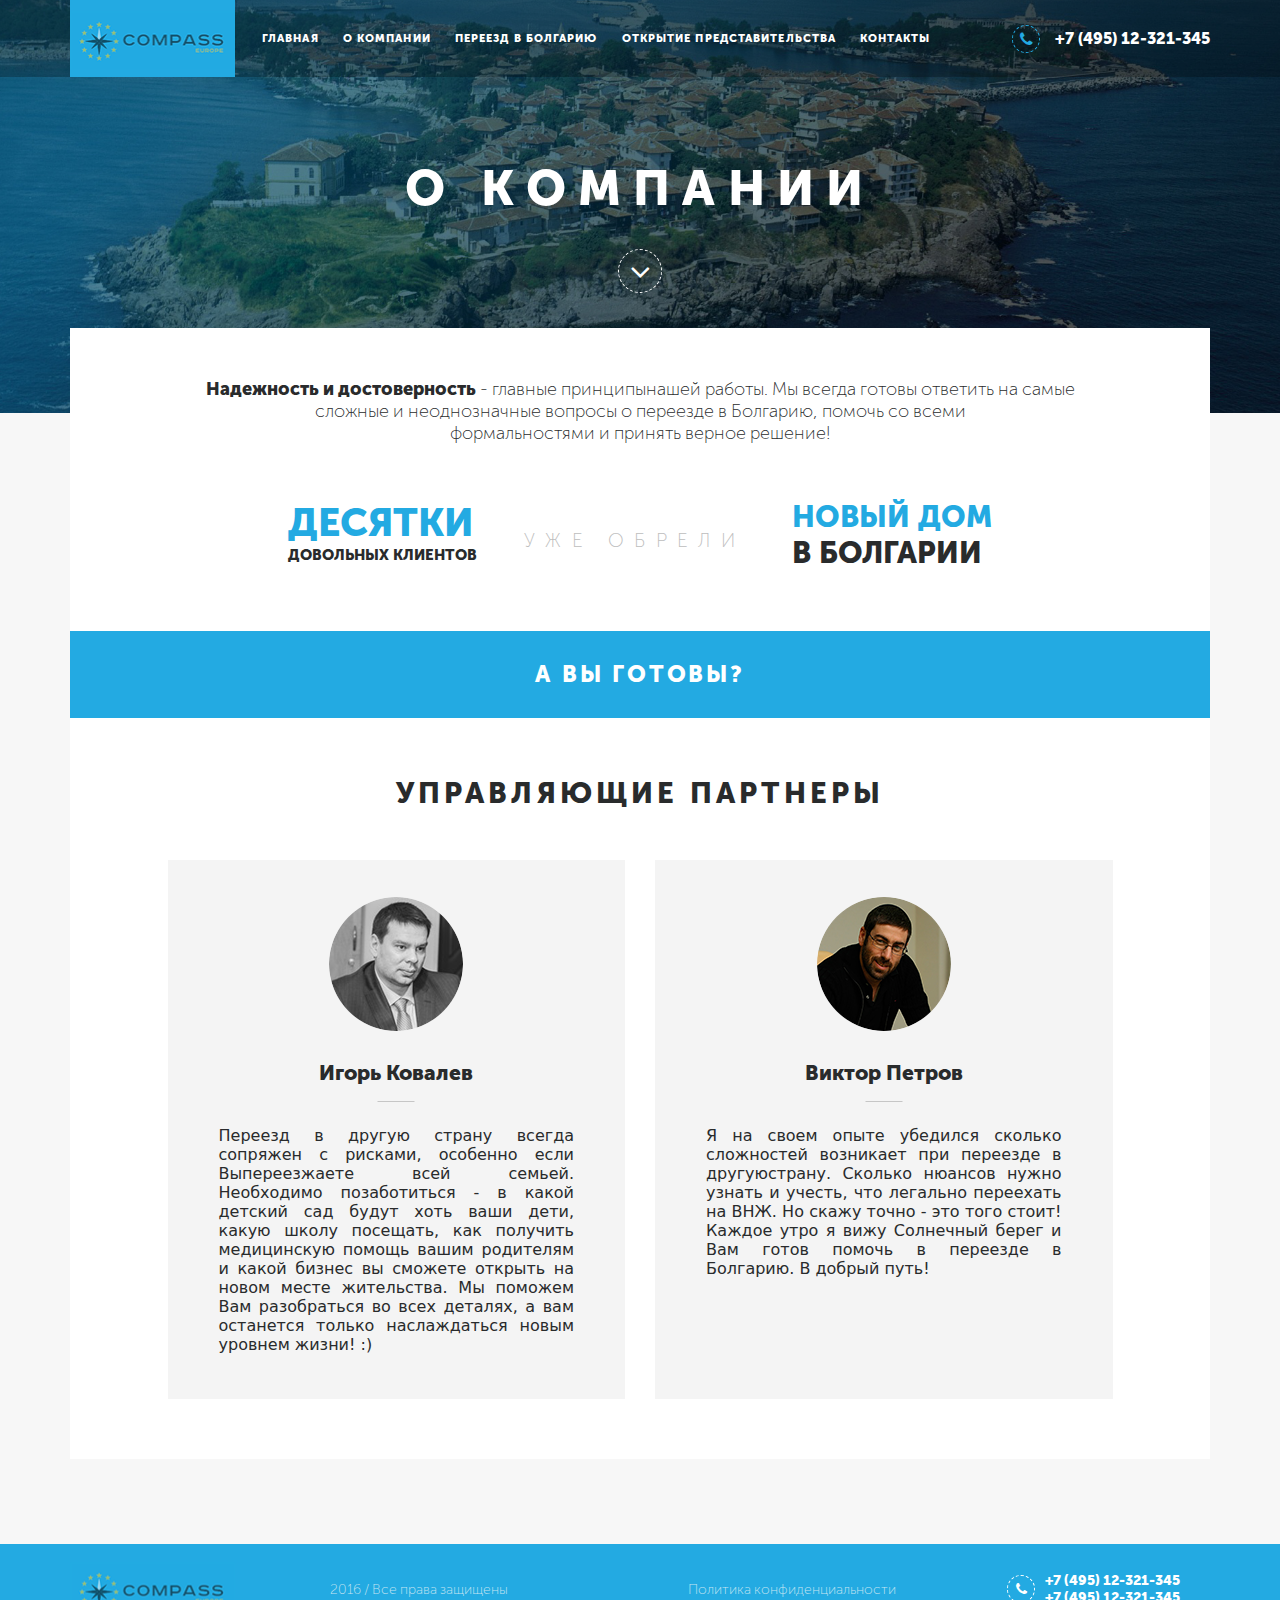
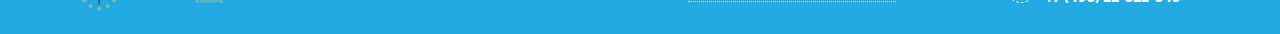
<file: pages/about.html>
<!DOCTYPE html>
<html lang="ru">
  <head>
    <meta charset="UTF-8">
    <meta http-equiv="Content-Type" content="IE=edge">
    <meta name="viewport" content="initial-scale=1.0">
    <!-- Libs-->
    <link rel="stylesheet" href="../libs/font-awesome.min.css">
    <link rel="stylesheet" href="../libs/arcticmodal/arcticmodal.css">
    <link rel="stylesheet" href="../libs/slickjs/slick.css">
    <link rel="stylesheet" href="../libs/slickjs/slick-theme.css">
    <link rel="stylesheet" href="../libs/bootstrap.css">
    <!-- User styles-->
    <link rel="stylesheet" href="../css/main.css">
    <title>Bulgar</title>
  </head>
  <body>
    <header class="header about-header">
      <div class="header-top">
        <div class="container">
          <div class="row align-items-center justify-content-between">
            <div class="col-4 col-md-3 col-lg-2"><a class="logo" href="../index.html"><img class="logo__img" src="../images/logo.png" alt="compass"></a></div>
            <div class="d-none d-xl-block col-xl-8">
              <nav class="nav">
                <ul class="menu row">
                  <li class="menu__item"><a class="menu__link" href="../index.html">Главная</a></li>
                  <li class="menu__item"><a class="menu__link" href="about.html">О компании</a></li>
                  <li class="menu__item"><a class="menu__link" href="move.html">Переезд в Болгарию</a></li>
                  <li class="menu__item"><a class="menu__link" href="#">Открытие представительства</a></li>
                  <li class="menu__item"><a class="menu__link" href="contacts.html">Контакты</a></li>
                </ul>
              </nav>
            </div>
            <div class="d-none d-sm-block col-sm-6 ml-sm-auto col-xl-2">
              <div class="header-contacts">
                <div class="header-contacts__icon contacts__icon"><i class="fa fa-phone" aria-hidden="true"></i></div><a class="header-contacts__tel" href="tel: 749512321345">+7 (495) 12-321-345</a><a class="header-contacts__tel" href="tel: 749512321345">+7 (495) 12-321-345</a>
              </div>
            </div>
            <div class="col-2 col-sm-1 d-xl-none align-content-end"><i class="fa fa-bars burger" aria-hidden="true"></i></div>
          </div>
        </div>
      </div>
      <div class="header-bottom about-header-bottom">
        <div class="container">
          <div class="row flex-column">
            <div class="col-12 col-sm-12">
              <h1 class="about-header__title header__title">О компании</h1>
              <div class="header__arrow"><a class="header__arrow-link" href="#"><i class="fa fa-angle-down" aria-hidden="true"></i></a></div>
            </div>
          </div>
        </div>
      </div>
    </header>
    <section class="partners content">
      <div class="container">
        <div class="partners-container content-container">
          <div class="row">
            <div class="col-12">
              <p class="partners__text">
                <span class="partners__text_bold">Надежность и достоверность</span> - главные принципынашей работы. Мы всегда готовы ответить на самые<span class="line-break">сложные и неоднозначные вопросы о переезде в Болгарию, помочь со всеми</span><span class="line-break">формальностями и принять верное решение!</span></p>
            </div>
          </div>
          <div class="row justify-content-center">
            <div class="col-12 col-sm-12 col-lg-8 align-self-center">
              <div class="banner">
                <div class="banner__left"><span class="banner__left_top">Десятки</span><span class="banner__left_bottom">довольных клиентов</span></div>
                <div class="banner__center">Уже обрели</div>
                <div class="banner__right"><span class="banner__right_top">Новый дом</span><span class="banner__right_bottom">в болгарии</span></div>
              </div>
            </div>
          </div>
        </div>
      </div>
      <div class="container partners-fluid">
        <div class="partners-container">
          <div class="row">
            <div class="col-12">
              <div class="partners__question">А вы готовы?</div>
            </div>
          </div>
        </div>
      </div>
      <div class="container">
        <div class="partners-container">
          <div class="row">
            <div class="col">
              <h2 class="title partners__title">Управляющие партнеры</h2>
            </div>
          </div>
          <div class="row">
            <div class="col-12 col-md-6 col-lg-5 ml-lg-auto">
              <div class="partners-list__item"><img class="partners-list__img" src="../images/igor.png">
                <h3 class="partners-list__name">Игорь Ковалев</h3>
                <p class="partners-list__desc">
                  Переезд в другую страну всегда сопряжен с рисками, особенно если Выпереезжаете всей семьей. Необходимо позаботиться - в какой детский сад будут
                  хоть ваши дети, какую школу посещать, как получить медицинскую помощь вашим родителям и
                  какой бизнес вы сможете открыть на новом месте жительства. Мы поможем Вам разобраться во
                  всех деталях, а вам останется только наслаждаться новым уровнем жизни! :)
                </p>
              </div>
            </div>
            <div class="col-12 mt-3 col-md-6 mt-md-0 col-lg-5 mr-lg-auto">
              <div class="partners-list__item"><img class="partners-list__img" src="../images/victor.png">
                <h3 class="partners-list__name">Виктор Петров</h3>
                <p class="partners-list__desc">
                  Я на своем опыте убедился сколько сложностей возникает при переезде в другуюстрану. Сколько нюансов нужно узнать и учесть, что легально переехать на ВНЖ. Но скажу точно
                  - это того стоит! Каждое утро я вижу Солнечный берег и Вам готов помочь в переезде в Болгарию.
                  В добрый путь!
                </p>
              </div>
            </div>
          </div>
        </div>
      </div>
    </section>
    <!--include ../_template/modules/feedback-->
    <footer class="footer">
      <div class="container">
        <div class="row align-items-center justify-content-between">
          <div class="col-6 col-sm-3 col-lg-2"><a class="logo" href="./index.html"><img class="logo__img" src="../images/logo.png" alt="compass"></a></div>
          <div class="col-6 col-md-4 col-lg-3">
            <div class="copyright">2016 / Все права защищены</div>
          </div>
          <div class="d-none d-md-block col-md-4 col-lg-3"><a class="footer__link" href="#">Политика конфиденциальности</a></div>
          <div class="d-none d-xl-block col-xl-2">
            <div class="contacts footer-contacts">
              <div class="contacts__icon footer-contacts__icon"><i class="fa fa-phone" aria-hidden="true"></i></div><a class="contacts__tel footer-contacts__tel" href="tel: 749512321345">+7 (495) 12-321-345</a><a class="contacts__tel footer-contacts__tel" href="tel: 749512321345">+7 (495) 12-321-345</a>
            </div>
          </div>
        </div>
      </div>
    </footer>
    <div class="popup">
      <div class="box-popup" id="popup">
        <div class="box-popup__close arcticmodal-close"><i class="fa fa-times popup__close" aria-hidden="true"></i></div>
        <h2 class="title title_white popup__title">Обратный звонок</h2>
        <div class="row justify-content-center">
          <div class="col-sm-10 col-md-10">
            <form class="form" id="form-callback">
              <input class="form__input popup__input" type="text" name="name" placeholder="Имя" required>
              <input class="form__input popup__input" type="tel" name="tel" placeholder="Телефон" required>
              <input class="btn form__btn popup__btn" type="submit" value="Заказать звонок" required>
            </form>
          </div>
        </div>
      </div>
      <div class="box-popup" id="feedback-popup">
        <div class="box-popup__close arcticmodal-close"><i class="fa fa-times popup__close" aria-hidden="true"></i></div>
        <h2 class="title title_white popup__title">Спасибо за обращение</h2>
        <div class="popup__text">В течении 30 минут наш консультант свяжется с вами и ответит на все интересующие вас вопросы!</div>
      </div>
      <div class="box-popup" id="callback-popup">
        <div class="box-popup__close arcticmodal-close"><i class="fa fa-times popup__close" aria-hidden="true"></i></div>
        <h2 class="title title_white popup__title">Спасибо за обращение</h2>
        <div class="popup__text">В течении 30 минут наш консультант свяжется с вами и ответит на все интересующие вас вопросы!</div>
      </div>
    </div>
    <!-- Libs-->
    <script src="../libs/jquery-3.2.1.min.js"></script>
    <script src="../libs/arcticmodal/arcticmodal.js"></script>
    <script src="../libs/slickjs/slick.min.js"></script>
    <!-- User js-->
    <script src="../js/modal.js"></script>
    <script src="../js/slider.js"></script>
    <script src="../js/ajax.js"></script>
  </body>
</html>
</file>
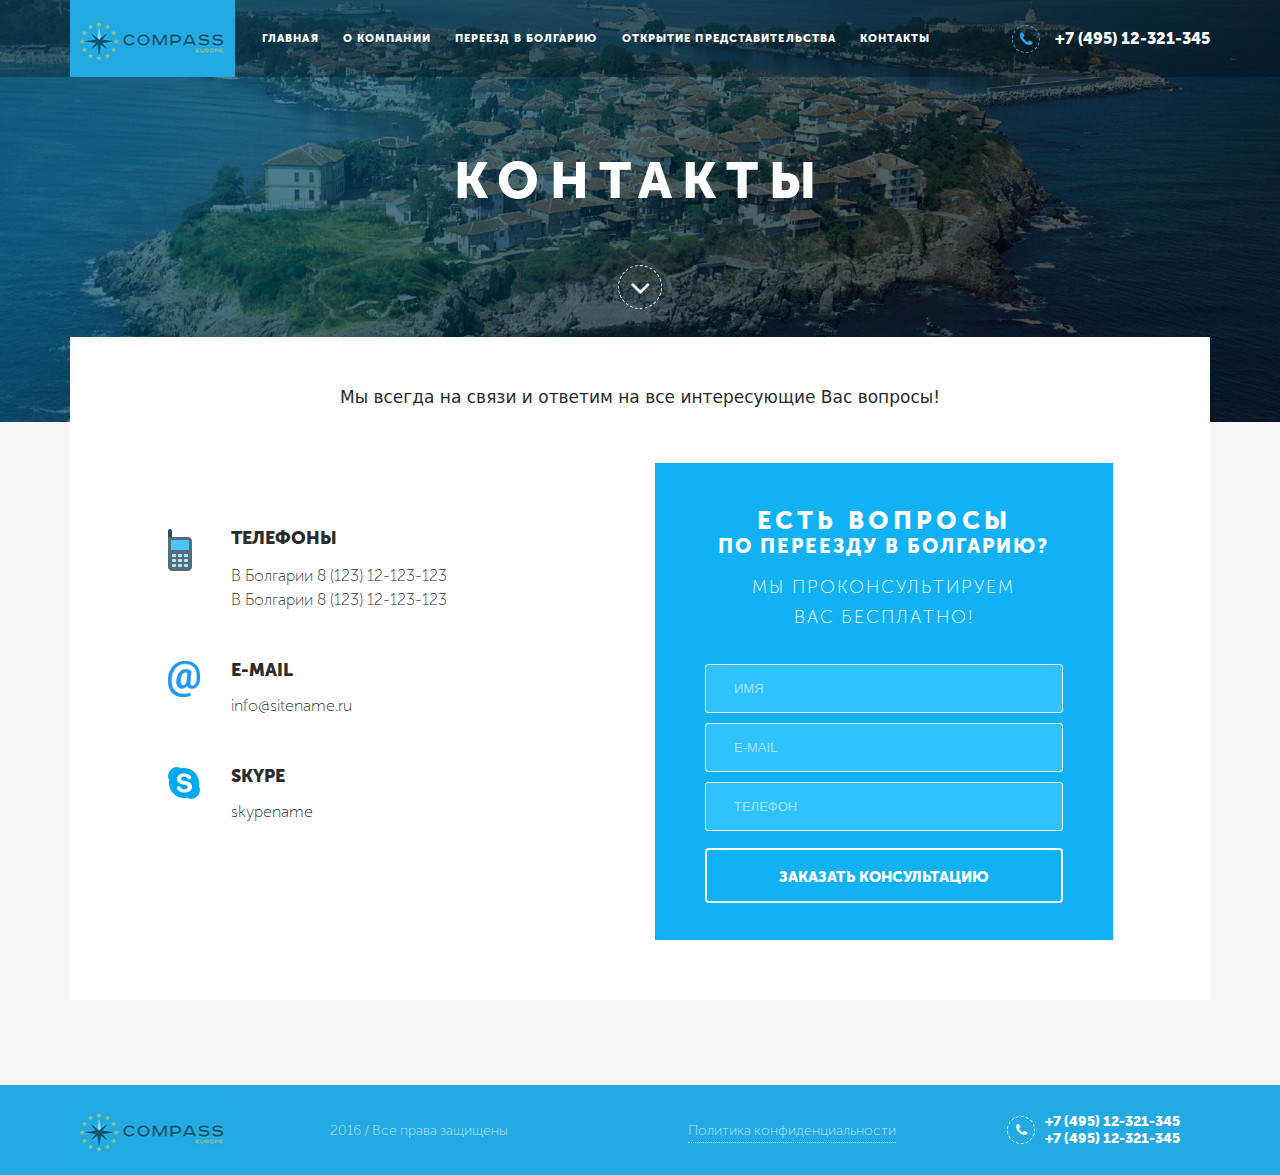
<file: pages/contacts.html>
<!DOCTYPE html>
<html lang="ru">
  <head>
    <meta charset="UTF-8">
    <meta http-equiv="Content-Type" content="IE=edge">
    <meta name="viewport" content="initial-scale=1.0">
    <!-- Libs-->
    <link rel="stylesheet" href="../libs/font-awesome.min.css">
    <link rel="stylesheet" href="../libs/arcticmodal/arcticmodal.css">
    <link rel="stylesheet" href="../libs/slickjs/slick.css">
    <link rel="stylesheet" href="../libs/slickjs/slick-theme.css">
    <link rel="stylesheet" href="../libs/bootstrap.css">
    <!-- User styles-->
    <link rel="stylesheet" href="../css/main.css">
    <title>Bulgar</title>
  </head>
  <body>
    <header class="header contacts-header">
      <div class="header-top">
        <div class="container">
          <div class="row align-items-center justify-content-between">
            <div class="col-4 col-md-3 col-lg-2"><a class="logo" href="../index.html"><img class="logo__img" src="../images/logo.png" alt="compass"></a></div>
            <div class="d-none d-xl-block col-xl-8">
              <nav class="nav">
                <ul class="menu row">
                  <li class="menu__item"><a class="menu__link" href="../index.html">Главная</a></li>
                  <li class="menu__item"><a class="menu__link" href="about.html">О компании</a></li>
                  <li class="menu__item"><a class="menu__link" href="move.html">Переезд в Болгарию</a></li>
                  <li class="menu__item"><a class="menu__link" href="#">Открытие представительства</a></li>
                  <li class="menu__item"><a class="menu__link" href="contacts.html">Контакты</a></li>
                </ul>
              </nav>
            </div>
            <div class="d-none d-sm-block col-sm-6 ml-sm-auto col-xl-2">
              <div class="header-contacts">
                <div class="header-contacts__icon contacts__icon"><i class="fa fa-phone" aria-hidden="true"></i></div><a class="header-contacts__tel" href="tel: 749512321345">+7 (495) 12-321-345</a><a class="header-contacts__tel" href="tel: 749512321345">+7 (495) 12-321-345</a>
              </div>
            </div>
            <div class="col-2 col-sm-1 d-xl-none align-content-end"><i class="fa fa-bars burger" aria-hidden="true"></i></div>
          </div>
        </div>
      </div>
      <div class="header-bottom contacts-header-bottom">
        <div class="container">
          <div class="row flex-column">
            <div class="col-12 col-sm-12">
              <h1 class="header__title contacts-header__title">контакты</h1>
              <div class="header__arrow"><a class="header__arrow-link" href="#"><i class="fa fa-angle-down" aria-hidden="true"></i></a></div>
            </div>
          </div>
        </div>
      </div>
    </header>
    <section class="content contacts-content">
      <div class="container">
        <div class="contacts-container content-container">
          <div class="row">
            <div class="col-lg-12">
              <div class="contacts-content__text">Мы всегда на связи и ответим на все интересующие Вас вопросы!</div>
            </div>
          </div>
          <div class="row align-items-center">
            <div class="col-12 col-md-6 col-lg-5 ml-auto">
              <ul class="contacts">
                <li class="contacts__item"><img class="contacts__img" src="../images/contacts-tel.png">
                  <div class="contacts__title">Телефоны</div>
                  <div class="contacts__number">В Болгарии  8 (123) 12-123-123</div>
                  <div class="contacts__number">В Болгарии  8 (123) 12-123-123</div>
                </li>
                <li class="contacts__item"><img class="contacts__img" src="../images/contacts-email.png">
                  <div class="contacts__title">E-mail</div>
                  <div class="contacts__link">info@sitename.ru</div>
                </li>
                <li class="contacts__item"><img class="contacts__img" src="../images/contacts-skype.png">
                  <div class="contacts__title">skype</div>
                  <div class="contacts__link">skypename</div>
                </li>
              </ul>
            </div>
            <div class="col-12 col-md-6 col-lg-5 mr-auto">
              <div class="feedback contacts-feedback">
                <h2 class="title title_white feedback__title contacts-feedback__title">Есть вопросы<span class="contacts-feedback__title_small">по переезду в болгарию?</span></h2>
                <div class="feedback__text contacts-feedback__text">Мы проконсультируем <br> Вас бесплатно!</div>
                <form class="form" id="form">
                  <input class="form__input" type="text" name="name" placeholder="Имя" required>
                  <input class="form__input" type="email" name="mail" placeholder="E-mail" required>
                  <input class="form__input" type="tel" name="tel" placeholder="Телефон" required>
                  <input class="btn form__btn" type="submit" value="Заказать консультацию">
                </form>
              </div>
            </div>
          </div>
        </div>
      </div>
    </section>
    <footer class="footer">
      <div class="container">
        <div class="row align-items-center justify-content-between">
          <div class="col-6 col-sm-3 col-lg-2"><a class="logo" href="./index.html"><img class="logo__img" src="../images/logo.png" alt="compass"></a></div>
          <div class="col-6 col-md-4 col-lg-3">
            <div class="copyright">2016 / Все права защищены</div>
          </div>
          <div class="d-none d-md-block col-md-4 col-lg-3"><a class="footer__link" href="#">Политика конфиденциальности</a></div>
          <div class="d-none d-xl-block col-xl-2">
            <div class="contacts footer-contacts">
              <div class="contacts__icon footer-contacts__icon"><i class="fa fa-phone" aria-hidden="true"></i></div><a class="contacts__tel footer-contacts__tel" href="tel: 749512321345">+7 (495) 12-321-345</a><a class="contacts__tel footer-contacts__tel" href="tel: 749512321345">+7 (495) 12-321-345</a>
            </div>
          </div>
        </div>
      </div>
    </footer>
    <div class="popup">
      <div class="box-popup" id="popup">
        <div class="box-popup__close arcticmodal-close"><i class="fa fa-times popup__close" aria-hidden="true"></i></div>
        <h2 class="title title_white popup__title">Обратный звонок</h2>
        <div class="row justify-content-center">
          <div class="col-sm-10 col-md-10">
            <form class="form" id="form-callback">
              <input class="form__input popup__input" type="text" name="name" placeholder="Имя" required>
              <input class="form__input popup__input" type="tel" name="tel" placeholder="Телефон" required>
              <input class="btn form__btn popup__btn" type="submit" value="Заказать звонок" required>
            </form>
          </div>
        </div>
      </div>
      <div class="box-popup" id="feedback-popup">
        <div class="box-popup__close arcticmodal-close"><i class="fa fa-times popup__close" aria-hidden="true"></i></div>
        <h2 class="title title_white popup__title">Спасибо за обращение</h2>
        <div class="popup__text">В течении 30 минут наш консультант свяжется с вами и ответит на все интересующие вас вопросы!</div>
      </div>
      <div class="box-popup" id="callback-popup">
        <div class="box-popup__close arcticmodal-close"><i class="fa fa-times popup__close" aria-hidden="true"></i></div>
        <h2 class="title title_white popup__title">Спасибо за обращение</h2>
        <div class="popup__text">В течении 30 минут наш консультант свяжется с вами и ответит на все интересующие вас вопросы!</div>
      </div>
    </div>
    <!-- Libs-->
    <script src="../libs/jquery-3.2.1.min.js"></script>
    <script src="../libs/arcticmodal/arcticmodal.js"></script>
    <script src="../libs/slickjs/slick.min.js"></script>
    <!-- User js-->
    <script src="../js/modal.js"></script>
    <script src="../js/slider.js"></script>
    <script src="../js/ajax.js"></script>
  </body>
</html>
</file>
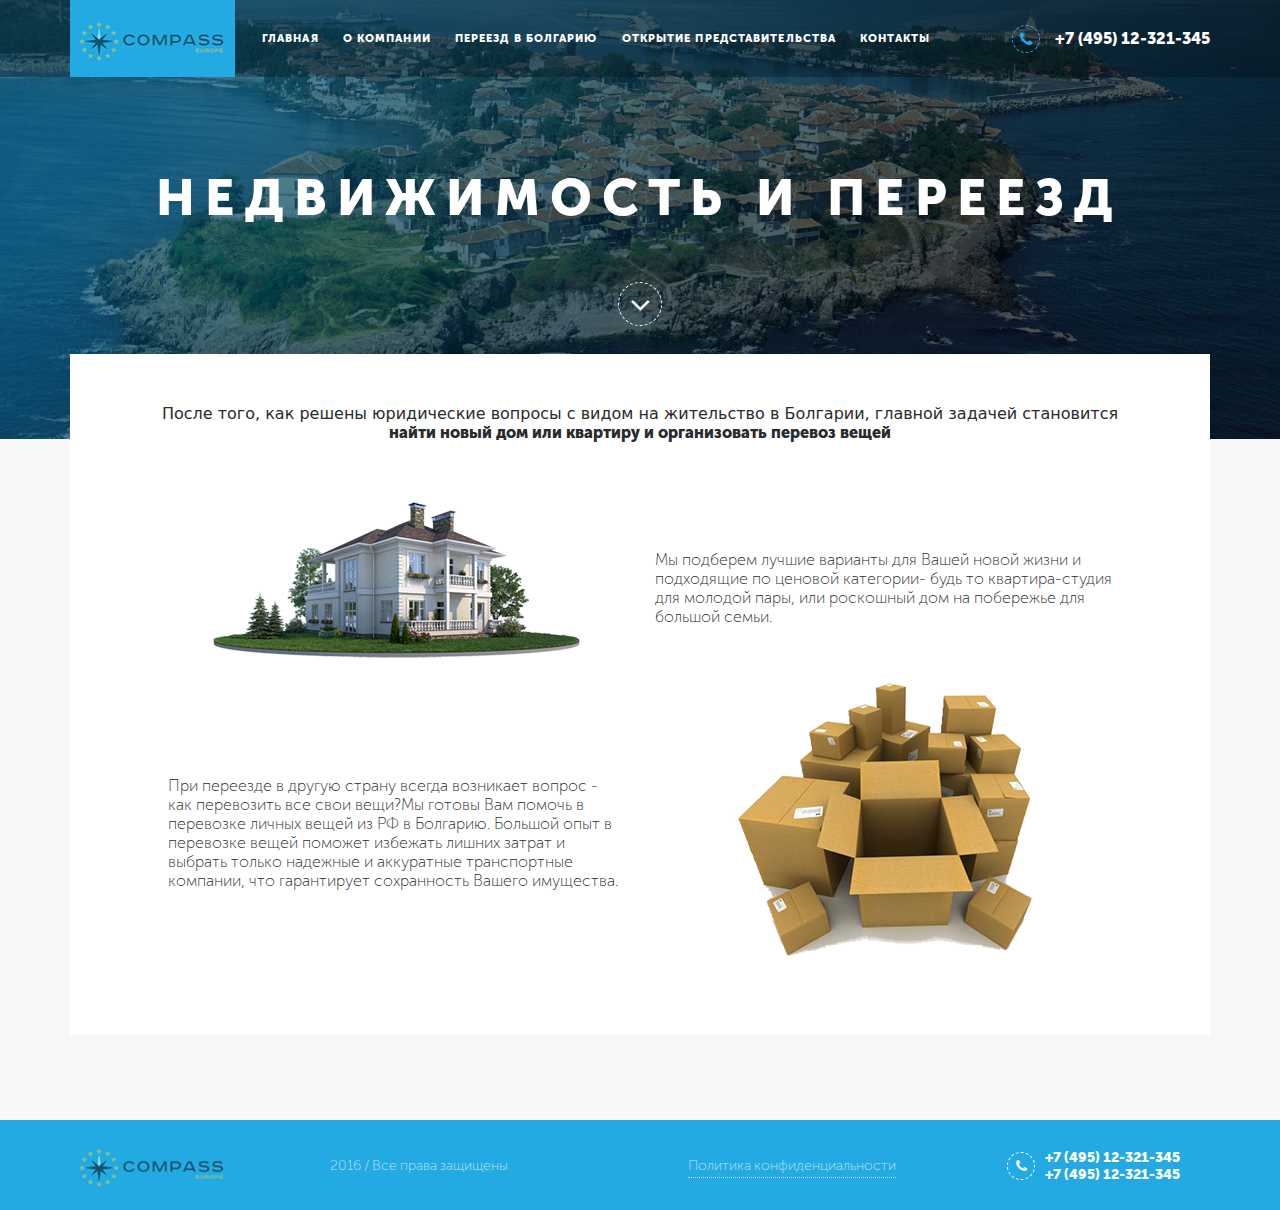
<file: pages/move.html>
<!DOCTYPE html>
<html lang="ru">
  <head>
    <meta charset="UTF-8">
    <meta http-equiv="Content-Type" content="IE=edge">
    <meta name="viewport" content="initial-scale=1.0">
    <!-- Libs-->
    <link rel="stylesheet" href="../libs/font-awesome.min.css">
    <link rel="stylesheet" href="../libs/arcticmodal/arcticmodal.css">
    <link rel="stylesheet" href="../libs/slickjs/slick.css">
    <link rel="stylesheet" href="../libs/slickjs/slick-theme.css">
    <link rel="stylesheet" href="../libs/bootstrap.css">
    <!-- User styles-->
    <link rel="stylesheet" href="../css/main.css">
    <title>Bulgar</title>
  </head>
  <body>
    <header class="header move-header">
      <div class="header-top">
        <div class="container">
          <div class="row align-items-center justify-content-between">
            <div class="col-4 col-md-3 col-lg-2"><a class="logo" href="../index.html"><img class="logo__img" src="../images/logo.png" alt="compass"></a></div>
            <div class="d-none d-xl-block col-xl-8">
              <nav class="nav">
                <ul class="menu row">
                  <li class="menu__item"><a class="menu__link" href="../index.html">Главная</a></li>
                  <li class="menu__item"><a class="menu__link" href="about.html">О компании</a></li>
                  <li class="menu__item"><a class="menu__link" href="move.html">Переезд в Болгарию</a></li>
                  <li class="menu__item"><a class="menu__link" href="#">Открытие представительства</a></li>
                  <li class="menu__item"><a class="menu__link" href="contacts.html">Контакты</a></li>
                </ul>
              </nav>
            </div>
            <div class="d-none d-sm-block col-sm-6 ml-sm-auto col-xl-2">
              <div class="header-contacts">
                <div class="header-contacts__icon contacts__icon"><i class="fa fa-phone" aria-hidden="true"></i></div><a class="header-contacts__tel" href="tel: 749512321345">+7 (495) 12-321-345</a><a class="header-contacts__tel" href="tel: 749512321345">+7 (495) 12-321-345</a>
              </div>
            </div>
            <div class="col-2 col-sm-1 d-xl-none align-content-end"><i class="fa fa-bars burger" aria-hidden="true"></i></div>
          </div>
        </div>
      </div>
      <div class="header-bottom move-header-bottom">
        <div class="container">
          <div class="row flex-column">
            <div class="col-12 col-sm-12">
              <h1 class="header__title move-header__title">Недвижимость и переезд</h1>
              <div class="header__arrow"><a class="header__arrow-link" href="#"><i class="fa fa-angle-down" aria-hidden="true"></i></a></div>
            </div>
          </div>
        </div>
      </div>
    </header>
    <section class="content move-content">
      <div class="container">
        <div class="content-container">
          <div class="row">
            <div class="col-12">
              <div class="move-content__text">После того, как решены юридические вопросы с видом на жительство в Болгарии, главной задачей становится<span class="move-content__text_bold">найти новый дом или квартиру и организовать перевоз вещей</span></div>
            </div>
          </div>
          <div class="row justify-content-center align-items-center">
            <div class="col-xs-12 col-sm-6 col-lg-5"><img class="offer-img" src="../images/home.png"></div>
            <div class="col-xs-12 col-sm-6 col-lg-5">
              <p class="offer-text">
                Мы подберем лучшие варианты для Вашей новой жизни и подходящие по ценовой категории- будь то квартира-студия для молодой пары, или роскошный дом на побережье для большой семьи.</p>
            </div>
          </div>
          <div class="row justify-content-center align-items-center">
            <div class="col-xs-12 order-2 col-sm-6 order-sm-1 col-lg-5 ml-auto">
              <p class="offer-text">
                При переезде в другую страну всегда возникает вопрос - как перевозить все свои вещи?Мы готовы Вам помочь в перевозке личных вещей из РФ в Болгарию. Большой опыт в перевозке вещей
                поможет избежать лишних затрат и выбрать только надежные и аккуратные транспортные компании,
                что гарантирует сохранность Вашего имущества.
              </p>
            </div>
            <div class="col-12 col-sm-6 order-sm-2 col-lg-5 mr-auto align-self-center"><img class="offer-img" src="../images/package.png"></div>
          </div>
        </div>
      </div>
    </section>
    <footer class="footer">
      <div class="container">
        <div class="row align-items-center justify-content-between">
          <div class="col-6 col-sm-3 col-lg-2"><a class="logo" href="./index.html"><img class="logo__img" src="../images/logo.png" alt="compass"></a></div>
          <div class="col-6 col-md-4 col-lg-3">
            <div class="copyright">2016 / Все права защищены</div>
          </div>
          <div class="d-none d-md-block col-md-4 col-lg-3"><a class="footer__link" href="#">Политика конфиденциальности</a></div>
          <div class="d-none d-xl-block col-xl-2">
            <div class="contacts footer-contacts">
              <div class="contacts__icon footer-contacts__icon"><i class="fa fa-phone" aria-hidden="true"></i></div><a class="contacts__tel footer-contacts__tel" href="tel: 749512321345">+7 (495) 12-321-345</a><a class="contacts__tel footer-contacts__tel" href="tel: 749512321345">+7 (495) 12-321-345</a>
            </div>
          </div>
        </div>
      </div>
    </footer>
    <div class="popup">
      <div class="box-popup" id="popup">
        <div class="box-popup__close arcticmodal-close"><i class="fa fa-times popup__close" aria-hidden="true"></i></div>
        <h2 class="title title_white popup__title">Обратный звонок</h2>
        <div class="row justify-content-center">
          <div class="col-sm-10 col-md-10">
            <form class="form" id="form-callback">
              <input class="form__input popup__input" type="text" name="name" placeholder="Имя" required>
              <input class="form__input popup__input" type="tel" name="tel" placeholder="Телефон" required>
              <input class="btn form__btn popup__btn" type="submit" value="Заказать звонок" required>
            </form>
          </div>
        </div>
      </div>
      <div class="box-popup" id="feedback-popup">
        <div class="box-popup__close arcticmodal-close"><i class="fa fa-times popup__close" aria-hidden="true"></i></div>
        <h2 class="title title_white popup__title">Спасибо за обращение</h2>
        <div class="popup__text">В течении 30 минут наш консультант свяжется с вами и ответит на все интересующие вас вопросы!</div>
      </div>
      <div class="box-popup" id="callback-popup">
        <div class="box-popup__close arcticmodal-close"><i class="fa fa-times popup__close" aria-hidden="true"></i></div>
        <h2 class="title title_white popup__title">Спасибо за обращение</h2>
        <div class="popup__text">В течении 30 минут наш консультант свяжется с вами и ответит на все интересующие вас вопросы!</div>
      </div>
    </div>
    <!-- Libs-->
    <script src="../libs/jquery-3.2.1.min.js"></script>
    <script src="../libs/arcticmodal/arcticmodal.js"></script>
    <script src="../libs/slickjs/slick.min.js"></script>
    <!-- User js-->
    <script src="../js/modal.js"></script>
    <script src="../js/slider.js"></script>
    <script src="../js/ajax.js"></script>
  </body>
</html>
</file>
<file: libs/arcticmodal/arcticmodal.css>
.arcticmodal-overlay,
.arcticmodal-container { position: fixed; left: 0; top: 0; right: 0; bottom: 0; z-index: 1000; }
.arcticmodal-container { overflow: auto; margin: 0; padding: 0; border: 0; border-collapse: collapse; }
*:first-child+html .arcticmodal-container { height: 100% }
.arcticmodal-container_i { height: 100%; margin: 0 auto; }
.arcticmodal-container_i2 { padding: 24px; margin: 0; border: 0; vertical-align: middle; }
.arcticmodal-error { padding: 20px; border-radius: 10px; background: #000; color: #fff; }
.arcticmodal-loading { width: 80px; height: 80px; border-radius: 10px; background: #000 url(loading.gif) no-repeat 50% 50%; }
</file>
<file: css/main.css>
@font-face {
  font-family: "MuseoSansCyrl-100";
  src: url(../fonts/MuseoSansCyrl-100.otf);
}

@font-face {
  font-family: "MuseoSansCyrl-300";
  src: url(../fonts/MuseoSansCyrl-300.otf);
}

@font-face {
  font-family: "MuseoSansCyrl-900";
  src: url(../fonts/MuseoSansCyrl-900.otf);
}

@font-face {
  font-family: "fontawesome-webfont";
  src: url(../fonts/fontawesome-webfont.ttf);
}

@font-face {
  font-family: "fontawesome-webfont";
  src: url(../fonts/fontawesome-webfont.woff);
}

@font-face {
  font-family: "fontawesome-webfont";
  src: url(../fonts/fontawesome-webfont.woff2);
}

html {
  font-family: MuseoSansCyrl-300;
  font-size: 15px;
  box-sizing: border-box;
}

*,
*:before,
*:after {
  box-sizing: inherit;
}

body {
  margin: 0;
  padding: 0;
}

ul,
ol {
  list-style-type: none;
  padding: 0;
  margin: 0;
}

h1,
h2,
h3,
h4,
h5,
h6,
p {
  margin: 0;
  padding: 0;
}

a {
  text-decoration: none;
  color: inherit;
}

img {
  max-width: 100%;
  height: auto;
}

html {
  font-family: "MuseoSansCyrl-300";
  font-size: 16px;
}

body {
  line-height: normal;
}

.title {
  text-transform: uppercase;
  font-family: "MuseoSansCyrl-900";
  font-size: 42px;
  letter-spacing: 4.2px;
  text-align: center;
}

.title_white {
  color: #fff;
}

.btn {
  font-family: "MuseoSansCyrl-900";
  font-size: 15px;
  display: block;
  margin: 0 auto;
  width: 219px;
  height: 65px;
  line-height: 65px;
  padding: 0;
  border-radius: 4px;
  border: 2px solid #ffffff;
  text-transform: uppercase;
}

/* -- Modules -- */

.header {
  color: #ffffff;
  font-family: "MuseoSansCyrl-900";
  background: url(../images/header-bg.jpg) no-repeat center/cover;
}

.header__title {
  font-size: 90px;
  text-transform: uppercase;
  letter-spacing: 41.4px;
}

.header__title_small {
  display: block;
  font-size: 51px;
  letter-spacing: 10.2px;
  margin-top: 16px;
  margin-bottom: 167px;
}

.header__arrow-link {
  display: block;
  font-size: 32px;
  width: 44px;
  height: 44px;
  border-radius: 50%;
  border: 1px dashed #ffffff;
  margin: 0 auto;
  line-height: 44px;
}

.header-top {
  background: rgba(0, 0, 0, 0.25);
}

.logo {
  display: block;
  line-height: 77px;
  background: #23aae2;
}

.menu {
  font-size: 11px;
  letter-spacing: 1.1px;
  text-transform: uppercase;
}

.menu__link {
  display: block;
  padding: 0 12px;
  line-height: 31px;
  border-radius: 3px;
}

.menu__link:visited,
.menu__link:active,
.menu__link:focus {
  color: inherit;
  text-decoration: none;
}

.menu__link:hover {
  color: inherit;
  text-decoration: none;
  background: #19465c;
}

.header-contacts {
  position: relative;
  text-align: right;
}

.header-contacts__icon {
  position: absolute;
  right: 170px;
  top: 50%;
  -webkit-transform: translateY(-50%);
  -ms-transform: translateY(-50%);
  transform: translateY(-50%);
  width: 28px;
  height: 28px;
  line-height: 28px;
  border: 1px dashed #23aae2;
  color: #23aae2;
  border-radius: 50%;
  text-align: center;
  cursor: pointer;
}

.header-contacts__tel {
  display: block;
}

.burger {
  font-size: 32px;
  float: right;
}

.header-bottom {
  padding: 203px 0 98px;
  text-align: center;
}

.contacts__icon {
  cursor: pointer;
}

.advantages {
  padding: 91px 0 94px;
}

.advantages__title {
  margin-bottom: 60px;
}

.advantages-list__item {
  padding-top: 60px;
  padding-bottom: 35px;
  height: 100%;
  background-color: #f4f4f4;
  text-align: center;
  box-shadow: 1px 2px 4px rgba(149, 147, 147, 0.33);
}

.advantages-list__icon {
  position: relative;
  margin: 0 auto;
}

.advantages-list__icon_reliability {
  background-image: url(../images/sprite.png);
  background-position: -97px 0px;
  width: 72px;
  height: 78px;
  margin-bottom: 28px;
}

.advantages-list__icon_authenticity {
  background-image: url(../images/sprite.png);
  background-position: 0px -71px;
  width: 80px;
  height: 78px;
  margin-bottom: 27px;
}

.advantages-list__icon_competence {
  background-image: url(../images/sprite.png);
  background-position: 0px 0px;
  width: 97px;
  height: 71px;
  margin-bottom: 33px;
}

.advantages-list__title {
  position: relative;
  font-family: "MuseoSansCyrl-900";
  font-size: 20px;
  text-transform: uppercase;
  letter-spacing: 2px;
  padding-bottom: 14px;
  margin-bottom: 18px;
}

.advantages-list__title:after {
  content: '';
  position: absolute;
  display: block;
  width: 38px;
  height: 1px;
  background: #c6c6c6;
  bottom: 0;
  left: 50%;
  -webkit-transform: translateX(-50%);
  -ms-transform: translateX(-50%);
  transform: translateX(-50%);
}

.move {
  padding: 87px 0 99px;
  background: url(../images/move-bg.jpg) no-repeat center/cover;
  color: #fff;
}

.move__text {
  font-family: "MuseoSansCyrl-100";
  font-size: 18px;
  font-style: italic;
  text-align: center;
  line-height: 26px;
  margin-top: 24px;
  margin-bottom: 39px;
}

.move__author {
  display: block;
  font-family: "MuseoSansCyrl-900";
  font-size: 14px;
  font-style: normal;
  text-transform: uppercase;
  letter-spacing: 2.52px;
}

.move__question {
  position: relative;
  font-family: "MuseoSansCyrl-100";
  font-size: 19px;
  text-transform: uppercase;
  text-align: center;
  letter-spacing: 1.9px;
  border: 1px dashed #ffffff;
  padding: 53px 0;
  margin: 16px 0;
}

.move__question_bold {
  display: block;
  font-family: "MuseoSansCyrl-900";
  font-size: 23px;
  letter-spacing: 2.3px;
  margin-top: 7px;
}

.move__answer {
  text-align: center;
  font-family: "MuseoSansCyrl-900";
  font-size: 37px;
  letter-spacing: 3.7px;
  text-transform: uppercase;
  margin: 48px 0 49px;
}

.move__answer_light {
  display: block;
  font-family: "MuseoSansCyrl-100";
  font-size: 18px;
  letter-spacing: 1.8px;
  text-transform: none;
}

.move-caret {
  position: absolute;
  width: 33px;
  height: 33px;
  background: #213646;
  border: 1px dashed #ffffff;
  border-radius: 50%;
  line-height: 33px;
  text-align: center;
  left: 50%;
  -webkit-transform: translateX(-50%);
  -ms-transform: translateX(-50%);
  transform: translateX(-50%);
}

.move-caret_top {
  top: -16px;
}

.move-caret_bottom {
  bottom: -16px;
}

.realty {
  padding: 101px 0 95px;
  background: url(../images/city.png) no-repeat center bottom/cover;
  color: #000;
}

.realty__title {
  margin-bottom: 148px;
}

.realty__text {
  font-family: "MuseoSansCyrl-100";
  font-size: 17px;
  line-height: 22px;
}

.realty__btn {
  color: #23aae2;
  border-color: #23aae2;
}

.dream,
.transfer {
  box-shadow: 1px 2px 4px rgba(149, 147, 147, 0.33);
  background-color: #f4f4f4;
  text-align: center;
}

.dream {
  position: relative;
  padding: 68px 35px 44px;
  margin-bottom: 6px;
}

.dream__title {
  font-family: "MuseoSansCyrl-900";
  font-size: 20px;
  text-transform: uppercase;
  margin-bottom: 8px;
}

.dream__img {
  position: absolute;
  border-radius: 50%;
  top: 0;
}

.dream__img_left {
  left: 45%;
  top: -68px;
  z-index: -1;
  -webkit-transform: translateX(-100%);
  -ms-transform: translateX(-100%);
  transform: translateX(-100%);
}

.dream__img_center {
  left: 50%;
  top: -107px;
  -webkit-transform: translateX(-50%);
  -ms-transform: translateX(-50%);
  transform: translateX(-50%);
  z-index: 1;
}

.dream__img_right {
  right: 47%;
  top: -60px;
  z-index: -1;
  -webkit-transform: translateX(100%);
  -ms-transform: translateX(100%);
  transform: translateX(100%);
}

.dream__desc {
  line-height: 25px;
}

.transfer {
  position: relative;
  padding: 34px 26px 11px;
  margin-bottom: 65px;
}

.transfer__life-ring {
  position: absolute;
  color: #ffffff;
  background: #23aae2;
  width: 62px;
  height: 62px;
  font-size: 26px;
  line-height: 62px;
  border-radius: 50%;
  top: -41px;
  left: 50%;
  -webkit-transform: translateX(-50%);
  -ms-transform: translateX(-50%);
  transform: translateX(-50%);
}

.transfer__desc {
  font-family: "MuseoSansCyrl-100";
  font-size: 17px;
  line-height: 22px;
}

.review {
  padding: 84px 0 160px;
}

.review__title {
  margin-bottom: 50px;
}

.slider {
  position: relative;
  padding-left: 100px;
  padding-right: 200px;
}

.slider-arrows {
  top: 0;
  left: 0;
  right: 0;
  bottom: 0;
}

.slider-arrows__left,
.slider-arrows__right {
  position: absolute;
  color: #23aae2;
  font-size: 45px;
  top: 50%;
  -webkit-transform: translateY(-50%);
  -ms-transform: translateY(-50%);
  transform: translateY(-50%);
  cursor: pointer;
}

.slider-arrows__left {
  left: 0;
}

.slider-arrows__right {
  right: 0;
}

.slider__item {
  display: -webkit-box;
  display: -ms-flexbox;
  display: flex;
  position: relative;
  padding: 5px;
  outline: none;
}

.slider__left {
  width: 10%;
}

.slider__right {
  padding: 46px 46px 47px 127px;
  width: 90%;
  box-shadow: 1px 2px 4px rgba(149, 147, 147, 0.33);
  margin-left: auto;
}

.slider__photo {
  position: absolute;
  border-radius: 50%;
  left: 0px;
  top: 50%;
  -webkit-transform: translateY(-50%);
  -ms-transform: translateY(-50%);
  transform: translateY(-50%);
}

.slider__text {
  font-size: 14px;
  font-family: "MuseoSansCyrl-100";
  letter-spacing: 1.4px;
  font-style: italic;
}

.slider-dots {
  position: absolute;
  bottom: -77px;
  left: 50%;
  -webkit-transform: translateX(-50%);
  -ms-transform: translateX(-50%);
  transform: translateX(-50%);
}

.slider-dots li {
  display: inline-block;
  margin-right: 7px;
  outline: none;
}

.slider-dots li:last-child {
  margin-right: 0;
}

.slider-dots .slick-active button {
  border: 1px solid #23aae2;
  background: #23aae2;
}

.slider-dots button {
  height: 20px;
  width: 20px;
  border-radius: 50%;
  border: 1px dashed #23aae2;
  background-color: transparent;
  color: transparent;
}

.slider-contacts {
  display: -webkit-box;
  display: -ms-flexbox;
  display: flex;
  -webkit-box-align: center;
  -ms-flex-align: center;
  align-items: center;
  -webkit-box-pack: justify;
  -ms-flex-pack: justify;
  justify-content: space-between;
  text-transform: uppercase;
  margin-bottom: 27px;
  -ms-flex-wrap: wrap;
  flex-wrap: wrap;
}

.slider-contacts__name {
  font-family: "MuseoSansCyrl-900";
  letter-spacing: 1.6px;
  -webkit-box-flex: 1;
  -ms-flex-positive: 1;
  flex-grow: 1;
}

.slider-contacts__link {
  font-family: "MuseoSansCyrl-900";
  font-size: 12px;
  letter-spacing: 1.2px;
  color: #23aae2;
  text-decoration: underline;
  -webkit-box-flex: 4;
  -ms-flex-positive: 4;
  flex-grow: 4;
}

.slider-contacts__path {
  font-family: "MuseoSansCyrl-100";
  color: #23aae2;
  font-size: 12px;
}

.feedback {
  padding: 80px 0 84px;
  background: #11b2f5 url(../images/feedback-bg.png) no-repeat center/cover;
}

.feedback__title {
  margin-bottom: 23px;
}

.feedback__text {
  font-family: "MuseoSansCyrl-100";
  font-size: 21px;
  text-transform: uppercase;
  letter-spacing: 2.1px;
  margin-bottom: 31px;
  text-align: center;
  color: #ffffff;
}

.feedback__caret {
  display: block;
  margin: 0 auto 29px;
  width: 33px;
  height: 33px;
  text-align: center;
  line-height: 33px;
  color: #ffffff;
  font-size: 15px;
  border: 1px dashed #ffffff;
  border-radius: 50%;
  background-color: #11b2f5;
}

.form {
  margin: 0 auto;
}

.form__input {
  display: block;
  font-size: 13px;
  width: 100%;
  text-transform: uppercase;
  padding: 25px 38px 24px;
  border-radius: 3px;
  border: 1px solid #ffffff;
  background-color: #30c2ff;
  color: #ffffff;
  margin-bottom: 10px;
  outline: none;
}

.form__input:focus {
  box-shadow: 0 0 35px rgba(14, 14, 14, 0.3);
}

.form__input:nth-child(3) {
  margin-bottom: 24px;
}

.form__input::-webkit-input-placeholder {
  color: #a4e4ff;
}

.form__input::-moz-placeholder {
  color: #a4e4ff;
}

.form__input:-ms-input-placeholder {
  color: #a4e4ff;
}

.form__input::-ms-input-placeholder {
  color: #a4e4ff;
}

.form__input::placeholder {
  color: #a4e4ff;
}

.form__btn {
  font-size: 15px;
  color: #ffffff;
  background: none;
  width: 100%;
  cursor: pointer;
}

.form__btn:hover {
  color: white;
  border-color: white;
}

.footer {
  background: #23aae2;
  padding: 7px 0 6px;
  color: #c6e5f2;
  font-family: "MuseoSansCyrl-100";
  font-size: 14px;
}

.footer__link {
  padding-bottom: 3px;
  border-bottom: 1px dotted #c6e5f2;
}

.footer__link:hover {
  text-decoration: none;
  border-color: #0056b3;
}

.footer-contacts {
  font-family: "MuseoSansCyrl-900";
  color: #ffffff;
}

.footer-contacts__icon {
  color: inherit;
  border: 1px dashed #fff;
  border-color: #fff;
  position: absolute;
  right: 190px;
  top: 50%;
  -webkit-transform: translateY(-50%);
  -ms-transform: translateY(-50%);
  transform: translateY(-50%);
  width: 28px;
  height: 28px;
  line-height: 28px;
  border-radius: 50%;
  text-align: center;
}

.footer-contacts__tel {
  display: block;
}

.content {
  background: #f7f7f7;
}

.content-container {
  position: relative;
  padding: 50px 0 60px;
  top: -85px;
  background: #ffffff;
}

.partners-container {
  position: relative;
  padding: 0 0 60px;
  top: -85px;
  background: #ffffff;
}

.partners__text {
  font-family: "MuseoSansCyrl-100";
  font-size: 18px;
  text-align: center;
  margin-top: 50px;
  margin-bottom: 55px;
}

.partners__text_bold {
  font-family: "MuseoSansCyrl-900";
}

.partners__question {
  font-family: "MuseoSansCyrl-900";
  font-size: 23px;
  background: #23aae2;
  text-align: center;
  padding: 29px 0 30px;
  text-transform: uppercase;
  color: #ffffff;
  letter-spacing: 0.12em;
}

.partners__title {
  font-size: 29px;
  margin-bottom: 50px;
}

.banner {
  display: -webkit-box;
  display: -ms-flexbox;
  display: flex;
  font-family: "MuseoSansCyrl-900";
  text-transform: uppercase;
  -ms-flex-pack: distribute;
  justify-content: space-around;
}

.banner__left {
  font-size: 39px;
}

.banner__left_top {
  color: #23aae2;
}

.banner__left_bottom {
  display: block;
  font-size: 15px;
}

.banner__center {
  font-family: "MuseoSansCyrl-100";
  font-size: 19px;
  letter-spacing: 0.54em;
  color: #bdbdbd;
  padding-top: 30px;
}

.banner__right {
  font-size: 30px;
}

.banner__right_top {
  color: #23aae2;
}

.banner__right_bottom {
  display: block;
}

.partners-list__item {
  text-align: center;
  background: #f4f4f4;
  padding: 37px 51px 45px;
  height: 100%;
}

.partners-list__img {
  border-radius: 50%;
  margin-bottom: 30px;
}

.partners-list__name {
  position: relative;
  font-family: "MuseoSansCyrl-900";
  font-size: 21px;
  margin-bottom: 42px;
}

.partners-list__name:after {
  content: "";
  position: absolute;
  width: 37px;
  height: 1px;
  left: 50%;
  -webkit-transform: translateX(-50%);
  -ms-transform: translateX(-50%);
  transform: translateX(-50%);
  bottom: -18px;
  background: #c6c6c6;
}

.partners-list__desc {
  text-align: justify;
}

.line-break {
  display: block;
}

.popup {
  display: none;
}

.popup__close {
  color: #ffffff;
  line-height: 20px;
}

.popup__title {
  font-size: 20px;
  margin-bottom: 20px;
  letter-spacing: normal;
}

.popup__input {
  padding: 15px;
}

.popup__btn {
  height: 50px;
  line-height: 50px;
}

.popup__text {
  color: #fff;
  font-family: "MuseoSansCyrl-300";
}

.box-popup {
  position: relative;
  padding: 50px 30px;
  background: #11b2f5;
  border-radius: 10px;
}

.box-popup__close {
  position: absolute;
  width: 25px;
  height: 25px;
  background: #11b2f5;
  border-radius: 50%;
  border: 1px solid #fff;
  text-align: center;
  right: 10px;
  top: 10px;
  cursor: pointer;
}

/* -- Pages -- */

.about-header__title {
  font-size: 49px;
  margin-bottom: 33px;
  letter-spacing: 0.25em;
}

.about-header-bottom {
  padding: 85px 0 120px;
}

.about-header .header-contacts__tel:last-child {
  display: none;
}

.move-header-bottom {
  padding-top: 93px;
  padding-bottom: 113px;
}

.move-header__title {
  font-size: 51px;
  letter-spacing: .2em;
  margin-bottom: 56px;
}

.move-header .header-contacts__tel:last-child {
  display: none;
}

.move-content .content-container {
  padding-bottom: 44px;
}

.move-content__text {
  font-size: 16px;
  text-align: center;
}

.move-content__text_bold {
  display: block;
  font-family: "MuseoSansCyrl-900";
  margin-bottom: 60px;
}

.offer-text {
  font-family: "MuseoSansCyrl-100";
}

.offer-img {
  display: block;
  margin: 0 auto 16px;
}

.contacts-header-bottom {
  padding-top: 76px;
  padding-bottom: 113px;
}

.contacts-header__title {
  font-size: 51px;
  letter-spacing: .2em;
  margin-bottom: 56px;
}

.contacts-header .header-contacts__tel:last-child {
  display: none;
}

.contacts-content__text {
  text-align: center;
  font-size: 17px;
  margin-bottom: 56px;
}

.contacts {
  text-align: left;
}

.contacts__item {
  position: relative;
  font-family: "MuseoSansCyrl-100";
  padding-left: 63px;
  margin-bottom: 52px;
}

.contacts__item:first-child {
  margin-bottom: 49px;
}

.contacts__img {
  position: absolute;
  left: 0;
  top: 0;
}

.contacts__title {
  font-family: "MuseoSansCyrl-900";
  font-size: 18px;
  line-height: 1;
  text-transform: uppercase;
  margin-bottom: 17px;
}

.contacts__title:first-child {
  margin-bottom: 21px;
}

.contacts__number {
  line-height: 1.5;
}

.contacts-feedback {
  background: #11b2f5;
  padding: 44px 50px;
}

.contacts-feedback__title {
  font-size: 25px;
  margin-bottom: 15px;
}

.contacts-feedback__title_small {
  display: block;
  font-size: 20px;
  letter-spacing: .1em;
}

.contacts-feedback__text {
  font-size: 18px;
  line-height: 1.7;
}

.contacts-feedback .form__input {
  padding: 16px 28px 16px;
}

.contacts-feedback .form__btn {
  margin: -7px auto;
  height: 55px;
  line-height: 55px;
}

@media screen and (max-width: 1200px) {
  .slider {
    padding: 0 62px;
  }

  .about-header .header-contacts__tel:last-child {
    display: block;
  }

  .move-header .header-contacts__tel:last-child {
    display: block;
  }

  .contacts-header .header-contacts__tel:last-child {
    display: block;
  }
}

@media screen and (max-width: 992px) {
  .header__title_small {
    font-size: 44px;
    letter-spacing: .2em;
  }

  .header__title {
    font-size: 64px;
    letter-spacing: .46em;
  }

  .slider-contacts__name {
    margin-bottom: 15px;
  }

  .slider-contacts__link {
    margin-bottom: 15px;
  }

  .slider-contacts__path {
    width: 100%;
  }

  .content {
    background: #fff;
  }

  .content-container {
    top: 0;
  }

  .partners-container {
    top: 0;
    padding: 0 0 38px;
  }

  .partners__question {
    padding: 29px 0 20px;
    margin: 0 -15px;
  }

  .banner__center {
    padding-top: 40px;
    padding-bottom: 28px;
  }

  .line-break {
    display: inline;
  }

  .partners-fluid {
    max-width: 100%;
    padding: 0 15px;
  }

  .about-header__title {
    font-size: 51px;
    letter-spacing: .2em;
    margin-bottom: 22px;
  }

  .about-header-bottom {
    padding: 92px 0 69px;
  }

  .move-header-bottom {
    padding-top: 93px;
    padding-bottom: 106px;
  }

  .move-header__title {
    font-size: 51px;
    letter-spacing: .2em;
    line-height: 63px;
    margin-bottom: 60px;
  }

  .move-content__text_bold {
    display: inline;
  }

  .contacts-header-bottom {
    padding-top: 93px;
    padding-bottom: 225px;
  }

  .contacts-header__title {
    font-size: 51px;
    letter-spacing: .2em;
    margin-bottom: 22px;
  }

  .contacts-feedback {
    padding: 44px 30px 53px;
  }
}

@media screen and (max-width: 768px) {
  .header__title_small {
    font-size: 33px;
    margin-top: 10px;
  }

  .header__title {
    font-size: 47px;
  }

  .slider-arrows {
    display: none;
  }

  .slider__item {
    padding: 0 35px 5px;
    text-align: center;
  }

  .slider__left {
    width: 100%;
  }

  .slider__right {
    width: 100%;
    margin-left: 0;
    margin-top: 66px;
    padding: 89px 36px 44px;
  }

  .slider__photo {
    position: absolute;
    top: 66px;
    left: 50%;
    -webkit-transform: translate(-50%, -50%);
    -ms-transform: translate(-50%, -50%);
    transform: translate(-50%, -50%);
  }

  .slider {
    padding: 0;
  }

  .slider-contacts__link {
    margin-bottom: 5px;
  }

  .slider-contacts {
    -webkit-box-orient: vertical;
    -webkit-box-direction: normal;
    -ms-flex-direction: column;
    flex-direction: column;
  }

  .banner {
    -webkit-box-align: center;
    -ms-flex-align: center;
    align-items: center;
    -webkit-box-orient: vertical;
    -webkit-box-direction: normal;
    -ms-flex-direction: column;
    flex-direction: column;
  }

  .about-header__title {
    font-size: 51px;
    letter-spacing: .2em;
    line-height: 70px;
  }

  .move-header__title {
    font-size: 37px;
    letter-spacing: .2em;
  }

  .contacts-header__title {
    font-size: 51px;
    letter-spacing: .2em;
  }

  .contacts__item {
    padding-left: 0;
    margin-bottom: 36px;
  }

  .contacts__img {
    position: relative;
    display: block;
    margin: 0 auto 33px;
  }

  .contacts {
    text-align: center;
  }
}

@media screen and (max-width: 576px) {
  .title {
    font-size: 27px;
  }

  .header__title_small {
    font-size: 22px;
  }

  .header__title {
    font-size: 34px;
  }

  .header-bottom {
    padding: 214px 0 65px;
  }

  .partners__text {
    margin-top: 45px;
    margin-bottom: 51px;
  }

  .popup__title {
    font-size: 20px;
  }

  .about-header__title {
    font-size: 51px;
    letter-spacing: .2em;
  }

  .about-header-bottom {
    padding: 92px 0 100px;
  }

  .move-header-bottom {
    padding-top: 93px;
    padding-bottom: 106px;
  }

  .move-header__title {
    letter-spacing: .2em;
    font-size: 37px;
    margin-bottom: 27px;
  }

  .offer-text {
    text-align: center;
  }

  .offer-img {
    display: block;
    margin: 30px auto 30px;
  }

  .contacts-header-bottom {
    padding-top: 90px;
    padding-bottom: 105px;
  }

  .contacts-header__title {
    font-size: 51px;
    letter-spacing: .2em;
  }

  .contacts-content__text {
    margin-bottom: 53px;
  }

  .contacts__item:first-child {
    margin-bottom: 36px;
  }

  .contacts__item:last-child {
    margin-bottom: 56px;
  }

  .contacts__img {
    margin: 0 auto 31px;
  }

  .contacts__title {
    margin-bottom: 10px;
  }

  .contacts-feedback__title {
    margin-bottom: 7px;
  }

  .contacts-feedback__text {
    margin-bottom: 27px;
  }
}

@media screen and (max-width: 440px) {
  .about-header__title {
    font-size: 37px;
  }

  .move-header__title {
    font-size: 26px;
    line-height: 40px;
  }

  .contacts-header__title {
    font-size: 35px;
  }
}
</file>
